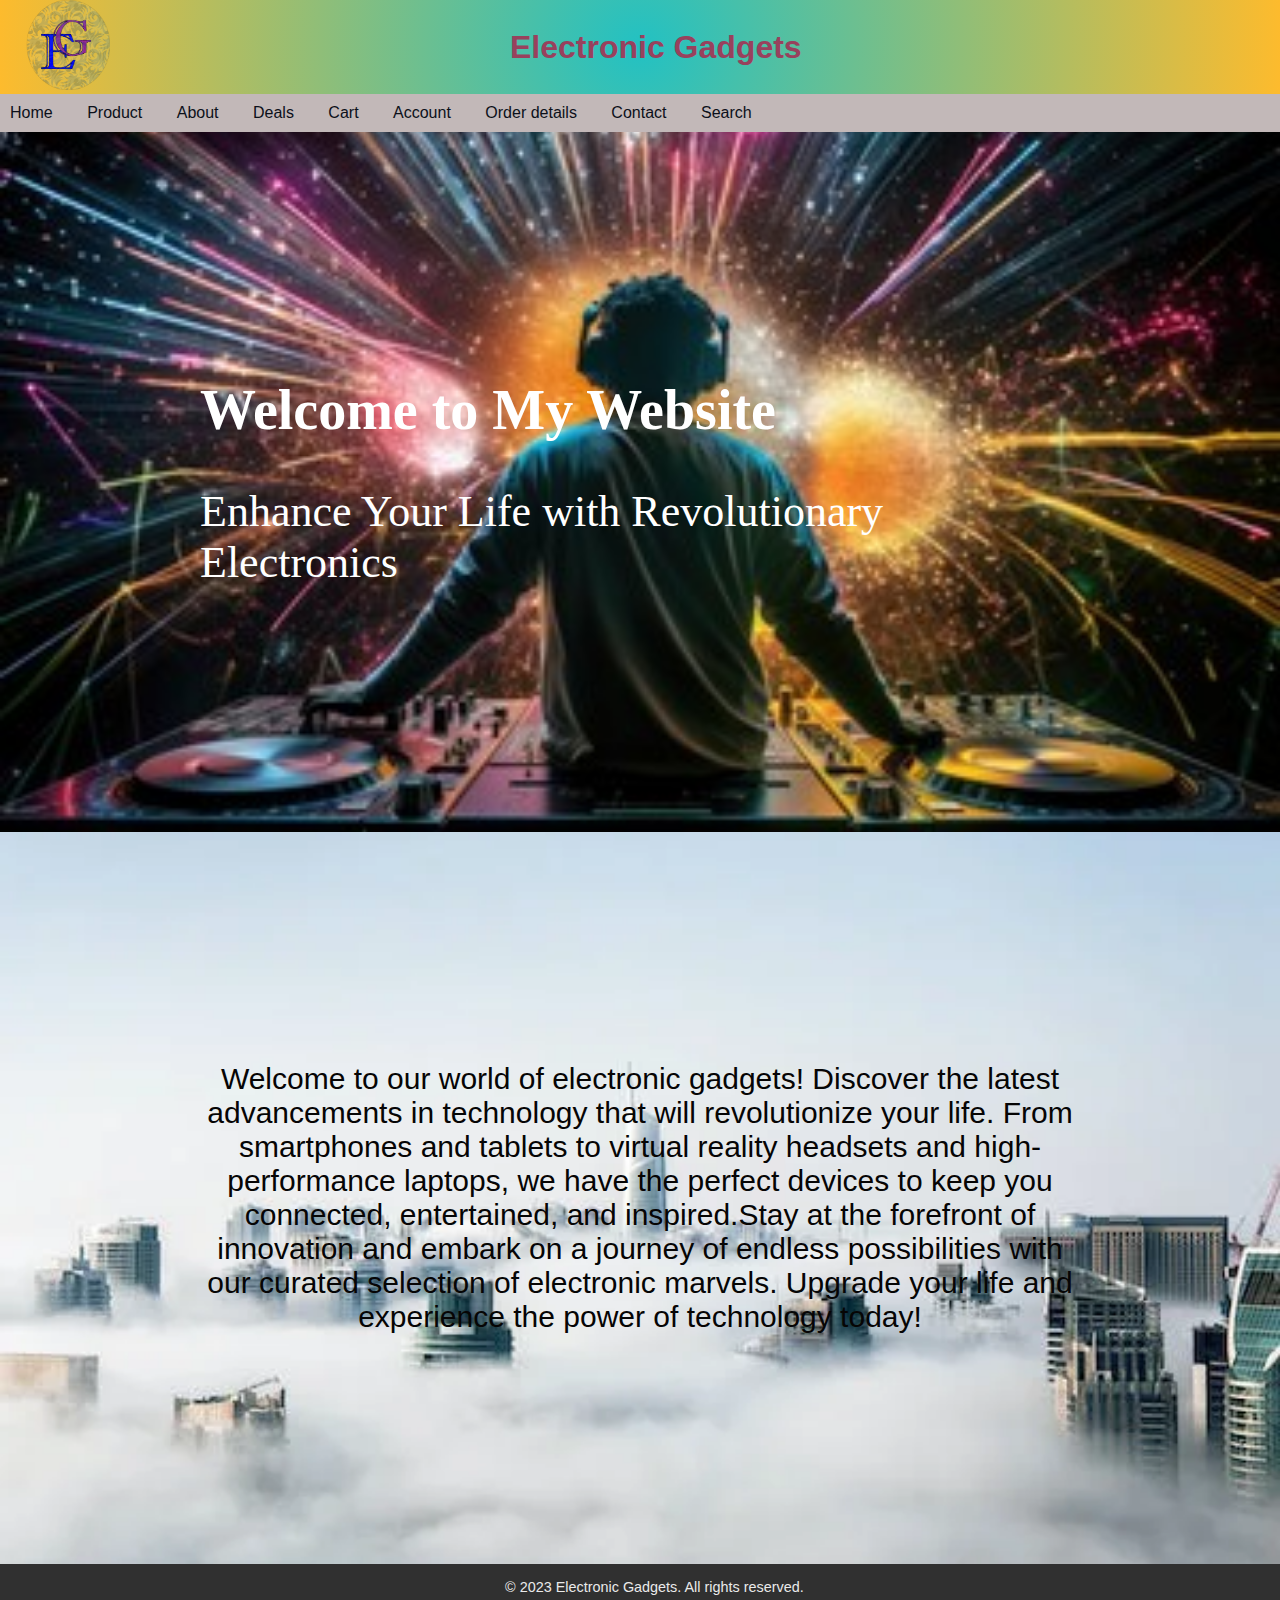
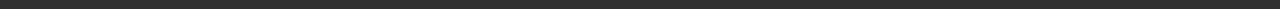
<file: index.html>
<!DOCTYPE html>
<html lang="en">

<head>
    <title>Electronic Gadgets</title>
    <meta charset="utf-8">
    <meta name="viewport" content="width=device-width, initial-scale=1.0">
    <link rel="stylesheet" type="text/css" href="stylesheet.css">
</head>

<body>
    <header>
        <div class="logo">
            <img src="logo.png">
        </div>
        <h1>Electronic Gadgets</h1>
    </header>
    <!-- Navigation -->
    <nav>
        <ul>
            <li> <a href="index.html">Home</a></li>
            <li><a href="product.html">Product</a></li>
            <li><a href="about.html">About</a></li>
            <li><a href="deals.html">Deals</a></li>
            <li><a href="cart.html">Cart</a></li>
            <li><a href="account.html">Account</a></li>
            <li><a href="orderdetails.html">Order details</a></li>
            <li><a href="contact.html">Contact</a></li>
            <li><a href="search.html">Search</a></li>

        </ul>
    </nav>

    <!------------ Home Page ------------>
    <section id="home">

        <h2>Welcome to My Website</h2>
        <p>Enhance Your Life with Revolutionary Electronics</p>

    </section>
    <section id="pics">
        <div class="container">
            <p>Welcome to our world of electronic gadgets! Discover the latest advancements in technology that will
                revolutionize your life. From smartphones and tablets to virtual reality headsets and high-performance
                laptops, we have the perfect devices to keep you connected, entertained, and inspired.Stay at the
                forefront of innovation and embark on a journey of endless possibilities with our curated selection of
                electronic marvels. Upgrade your life and experience the power of technology today!</p>
        </div>
    </section>
    <footer>
        <p>&copy; 2023 Electronic Gadgets. All rights reserved.</p>
    </footer>
</body>

</html>
</file>
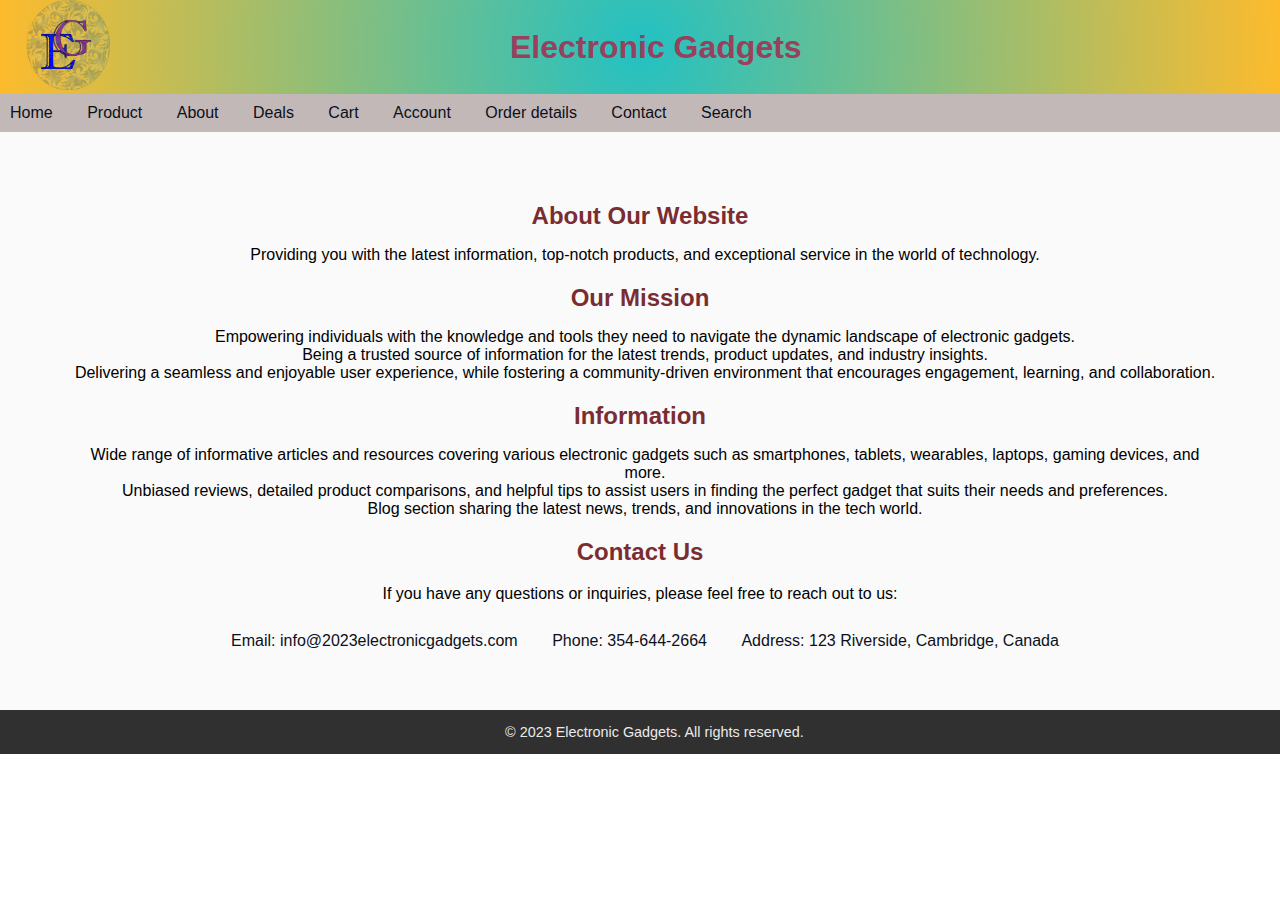
<file: about.html>
<!DOCTYPE html>
<html lang="en">

<head>
  <title>About Page</title>
  <meta charset="utf-8">
  <meta name="viewport" content="width=device-width, initial-scale=1.0">
  <link rel="stylesheet" type="text/css" href="stylesheet.css">
</head>

<body>
  <header>
    <div class="logo">
      <img src="logo.png">
    </div>
    <h1>Electronic Gadgets</h1>
  </header>
  <!-- Navigation -->
  <nav>
    <ul>
      <li> <a href="index.html">Home</a></li>
      <li><a href="product.html">Product</a></li>
      <li><a href="about.html">About</a></li>
      <li><a href="deals.html">Deals</a></li>
      <li><a href="cart.html">Cart</a></li>
      <li><a href="account.html">Account</a></li>
      <li><a href="orderdetails.html">Order details</a></li>
      <li><a href="contact.html">Contact</a></li>
      <li><a href="search.html">Search</a></li>

    </ul>
  </nav>

  <!------------ About Page ------------>

  <section id="about">
    <h2>About Our Website</h2>
    <ul>
      <li>Providing you with the latest information, top-notch products, and exceptional service in the world of
        technology.</li>
    </ul>

    <h2>Our Mission</h2>
    <ul>
      <li>Empowering individuals with the knowledge and tools they need to navigate the dynamic landscape of electronic
        gadgets.</li>
      <li>Being a trusted source of information for the latest trends, product updates, and industry insights.</li>
      <li>Delivering a seamless and enjoyable user experience, while fostering a community-driven environment that
        encourages engagement, learning, and collaboration.</li>
    </ul>

    <h2>Information</h2>
    <ul>
      <li>Wide range of informative articles and resources covering various electronic gadgets such as smartphones,
        tablets, wearables, laptops, gaming devices, and more.</li>
      <li>Unbiased reviews, detailed product comparisons, and helpful tips to assist users in finding the perfect gadget
        that suits their needs and preferences.</li>
      <li>Blog section sharing the latest news, trends, and innovations in the tech world.</li>
    </ul>

    <h2>Contact Us</h2>
    <p>If you have any questions or inquiries, please feel free to reach out to us:</p>
    <ul>
      <li><a href="#email">Email: info@2023electronicgadgets.com</a></li>
      <li><a href="#phone">Phone: 354-644-2664</a></li>
      <li><a href="#address">Address: 123 Riverside, Cambridge, Canada</a></li>
    </ul>
  </section>
  
  <footer>
    <p>&copy; 2023 Electronic Gadgets. All rights reserved.</p>
  </footer>
</body>

</html>
</file>
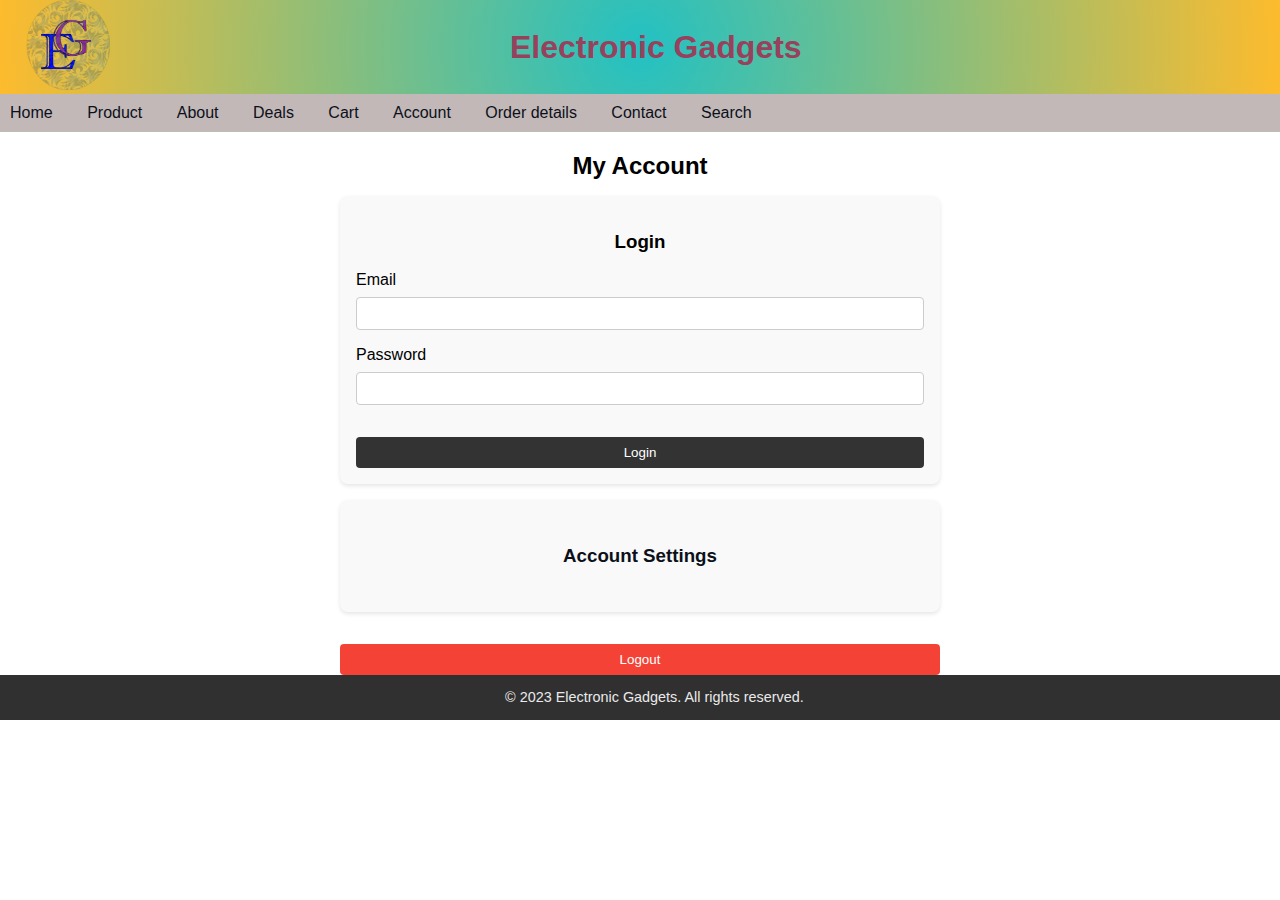
<file: account.html>
<!DOCTYPE html>
<html lang="en">

<head>
    <title>Account Page</title>
    <meta charset="utf-8">
    <meta name="viewport" content="width=device-width, initial-scale=1.0">
    <link rel="stylesheet" type="text/css" href="stylesheet.css">
</head>

<body>
    <header>
        <div class="logo">
            <img src="logo.png">
        </div>
        <h1>Electronic Gadgets</h1>
    </header>
    <!-- Navigation -->
    <nav>
        <ul>
            <li> <a href="index.html">Home</a></li>
            <li><a href="product.html">Product</a></li>
            <li><a href="about.html">About</a></li>
            <li><a href="deals.html">Deals</a></li>
            <li><a href="cart.html">Cart</a></li>
            <li><a href="account.html">Account</a></li>
            <li><a href="orderdetails.html">Order details</a></li>
            <li><a href="contact.html">Contact</a></li>
            <li><a href="search.html">Search</a></li>

        </ul>
    </nav>

    <!------------ Account Page ------------>
    <main>
        <section class="account">
            <h2>My Account</h2>
            <div class="login-section">
                <h3>Login</h3>
                <form>
                    <div class="form-group">
                        <label for="email">Email</label>
                        <input type="email" id="email" name="email" required>
                    </div>
                    <div class="form-group">
                        <label for="password">Password</label>
                        <input type="password" id="password" name="password" required>
                    </div>
                    <button type="submit">Login</button>
                </form>
            </div>

            <section class="account-settings-section">
                <a href="accsetting.html">
                    <h3>Account Settings</h3>
                </a>
            </section>
            <button class="logout-btn">Logout</button>
            </div>
        </section>
    </main>

    <footer>
        <p>&copy; 2023 Electronic Gadgets. All rights reserved.</p>
    </footer>
</body>

</html>
</file>
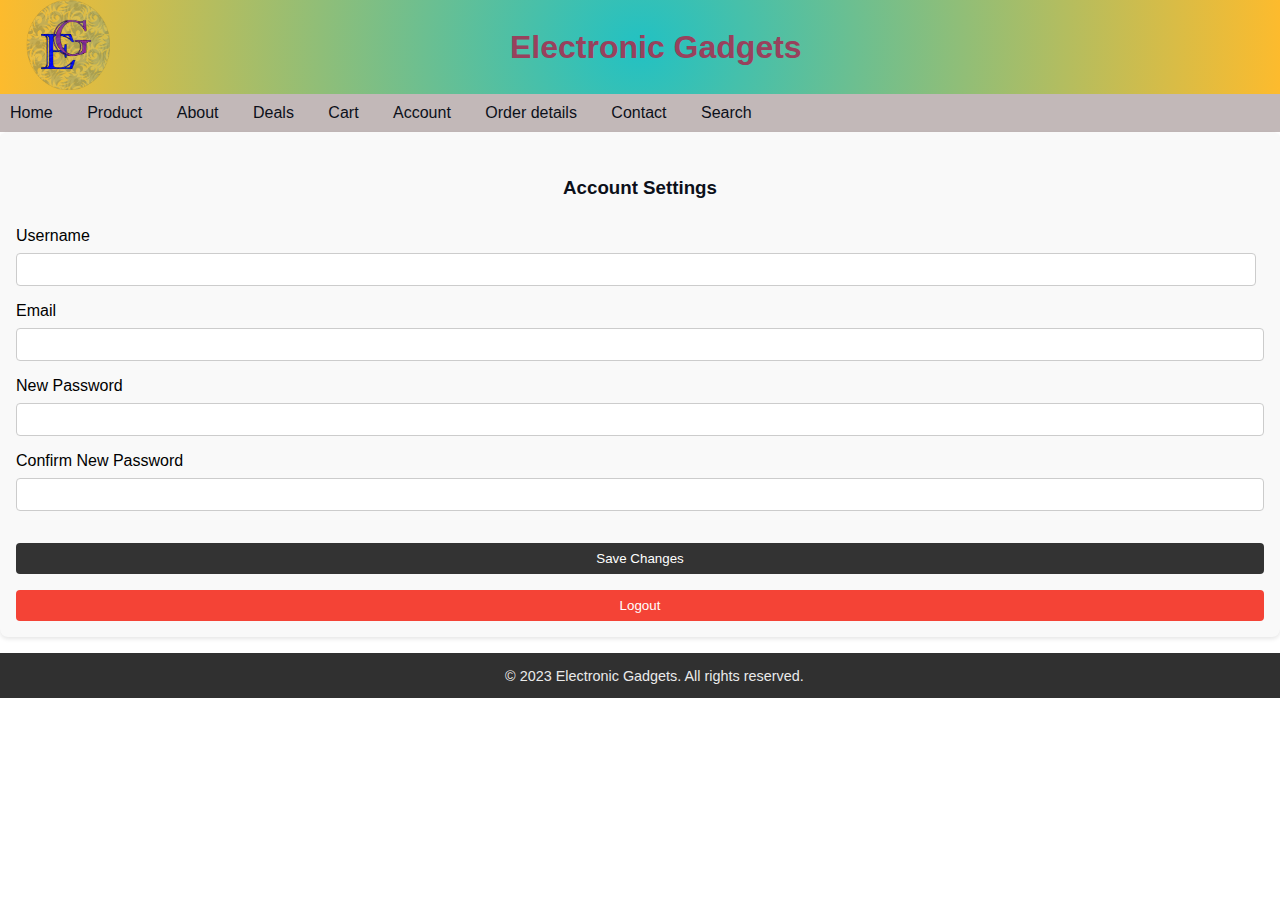
<file: accsetting.html>
<!DOCTYPE html>
<html lang="en">

<head>
    <title>Account Setting Page</title>
    <meta charset="utf-8">
    <meta name="viewport" content="width=device-width, initial-scale=1.0">
    <link rel="stylesheet" type="text/css" href="stylesheet.css">

</head>

<body>
    <header>
        <div class="logo">
            <img src="logo.png">
        </div>
        <h1>Electronic Gadgets</h1>
    </header>
    <!-- Navigation -->
    <nav>
        <ul>
            <li> <a href="index.html">Home</a></li>
            <li><a href="product.html">Product</a></li>
            <li><a href="about.html">About</a></li>
            <li><a href="deals.html">Deals</a></li>
            <li><a href="cart.html">Cart</a></li>
            <li><a href="account.html">Account</a></li>
            <li><a href="orderdetails.html">Order details</a></li>
            <li><a href="contact.html">Contact</a></li>
            <li><a href="search.html">Search</a></li>

        </ul>
    </nav>

    <!------------ Account Setting Page ------------>
    <main>
        <section class="account-settings-section">
            <a href="accsetting.html">
                <h3>Account Settings</h3>
            </a>
            <form>
                <div class="form-group">
                    <label for="username">Username</label>
                    <input type="text" id="username" name="username" required>
                </div>
                <div class="form-group">
                    <label for="email">Email</label>
                    <input type="email" id="email" name="email" required>
                </div>
                <div class="form-group">
                    <label for="password">New Password</label>
                    <input type="password" id="password" name="password">
                </div>
                <div class="form-group">
                    <label for="confirm-password">Confirm New Password</label>
                    <input type="password" id="confirm-password" name="confirm-password">
                </div>

                <button type="submit">Save Changes</button>

            </form>
            <button class="logout-btn">Logout</button>
        </section>
    </main>


    <footer>
        <p>&copy; 2023 Electronic Gadgets. All rights reserved.</p>
    </footer>
</body>

</html>
</file>
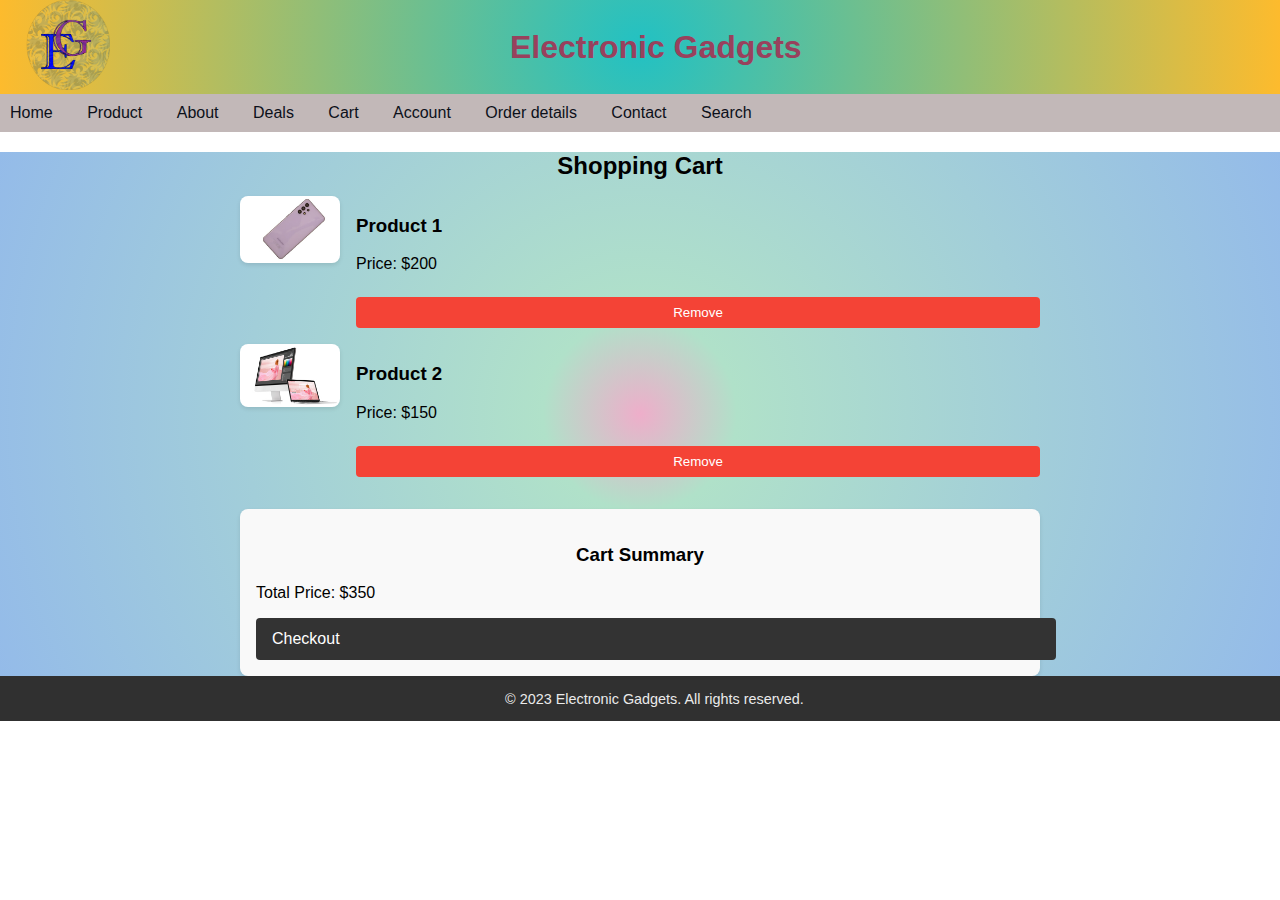
<file: cart.html>
<!DOCTYPE html>
<html lang="en">

<head>
  <title>Cart Page</title>
  <meta charset="utf-8">
  <meta name="viewport" content="width=device-width, initial-scale=1.0">
  <link rel="stylesheet" type="text/css" href="stylesheet.css">
</head>

<body>
  <header>
    <div class="logo">
      <img src="logo.png">
    </div>
    <h1>Electronic Gadgets</h1>
  </header>
  <!-- Navigation -->
  <nav>
    <ul>
      <li> <a href="index.html">Home</a></li>
      <li><a href="product.html">Product</a></li>
      <li><a href="about.html">About</a></li>
      <li><a href="deals.html">Deals</a></li>
      <li><a href="cart.html">Cart</a></li>
      <li><a href="account.html">Account</a></li>
      <li><a href="orderdetails.html">Order details</a></li>
      <li><a href="contact.html">Contact</a></li>
      <li><a href="search.html">Search</a></li>

    </ul>
  </nav>

  <!------------ Cart Page ----------->
  <main
    style="background: radial-gradient(circle, rgba(238,174,202,1) 0%, rgba(176,225,201,1) 14%, rgba(148,187,233,1) 100%);">
    <section class="cart">
      <h2>Shopping Cart</h2>
      <div class="cart-items">
        <div class="cart-item">
          <img src="phone1.jpg" alt="Phone">
          <div class="item-details">
            <h3>Product 1</h3>
            <p>Price: $200</p>
            <button class="remove-btn">Remove</button>
          </div>
        </div>
        <div class="cart-item">
          <img src="laptop1.jpg" alt="laptop">
          <div class="item-details">
            <h3>Product 2</h3>
            <p>Price: $150</p>
            <button class="remove-btn">Remove</button>
          </div>
        </div>

      </div>
      <div class="cart-summary">
        <h3>Cart Summary</h3>
        <p>Total Price: $350</p>
        <a href="checkout.html" class="checkout-btn">Checkout</a>

      </div>
    </section>
  </main>

  <footer>
    <p>&copy; 2023 Electronic Gadgets. All rights reserved.</p>
  </footer>
</body>

</html>
</file>
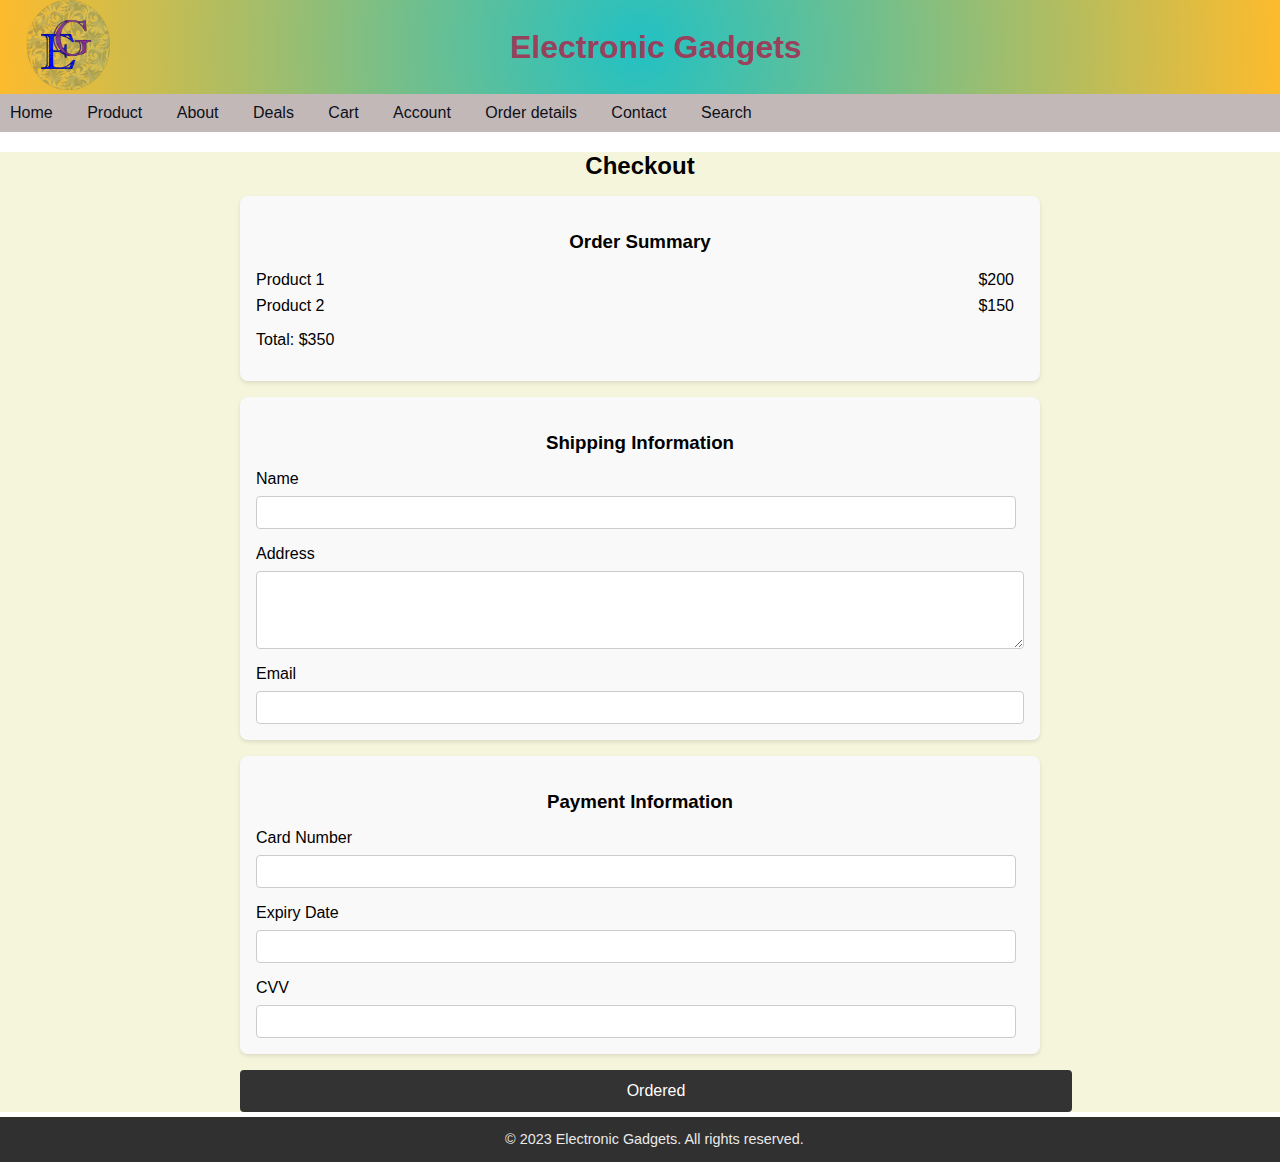
<file: checkout.html>
<!DOCTYPE html>
<html lang="en">

<head>
    <title>Checkout Page</title>
    <meta charset="utf-8">
    <meta name="viewport" content="width=device-width, initial-scale=1.0">
    <link rel="stylesheet" type="text/css" href="stylesheet.css">

</head>

<body>
    <header>
        <div class="logo">
            <img src="logo.png">
        </div>
        <h1>Electronic Gadgets</h1>
    </header>
    <!-- Navigation -->
    <nav>
        <ul>
            <li> <a href="index.html">Home</a></li>
            <li><a href="product.html">Product</a></li>
            <li><a href="about.html">About</a></li>
            <li><a href="deals.html">Deals</a></li>
            <li><a href="cart.html">Cart</a></li>
            <li><a href="account.html">Account</a></li>
            <li><a href="orderdetails.html">Order details</a></li>
            <li><a href="contact.html">Contact</a></li>
            <li><a href="search.html">Search</a></li>

        </ul>
    </nav>

    <!------------ Checkout Page ----------->

    <main style="background-color: beige;">
        <section class="checkout">
            <h2>Checkout</h2>
            <div class="order-summary">
                <h3>Order Summary</h3>
                <ul>
                    <li>
                        <span>Product 1</span>
                        <span>$200</span>
                    </li>
                    <li>
                        <span>Product 2</span>
                        <span>$150</span>
                    </li>
                    <!-- Add more ordered products as needed -->
                </ul>
                <p>Total: $350</p>
            </div>
            <div class="shipping-info">
                <h3>Shipping Information</h3>
                <form>
                    <div class="form-group">
                        <label for="name">Name</label>
                        <input type="text" id="name" name="name" required>
                    </div>
                    <div class="form-group">
                        <label for="address">Address</label>
                        <textarea id="address" name="address" rows="4" required></textarea>
                    </div>
                    <div class="form-group">
                        <label for="email">Email</label>
                        <input type="email" id="email" name="email" required>
                    </div>
                    <!-- Add more shipping fields as needed -->
                </form>
            </div>
            <div class="payment-info">
                <h3>Payment Information</h3>
                <form>
                    <div class="form-group">
                        <label for="card">Card Number</label>
                        <input type="text" id="card" name="card" required>
                    </div>
                    <div class="form-group">
                        <label for="expiry">Expiry Date</label>
                        <input type="text" id="expiry" name="expiry" required>
                    </div>
                    <div class="form-group">
                        <label for="cvv">CVV</label>
                        <input type="text" id="cvv" name="cvv" required>
                    </div>
                    <!-- Add more payment fields as needed -->
                </form>
            </div>
            <a href="index.html" class="checkout-btn" style="text-align: center; margin-bottom: 5px;">Ordered</a>

        </section>
    </main>


    <footer>
        <p>&copy; 2023 Electronic Gadgets. All rights reserved.</p>
    </footer>
</body>

</html>
</file>
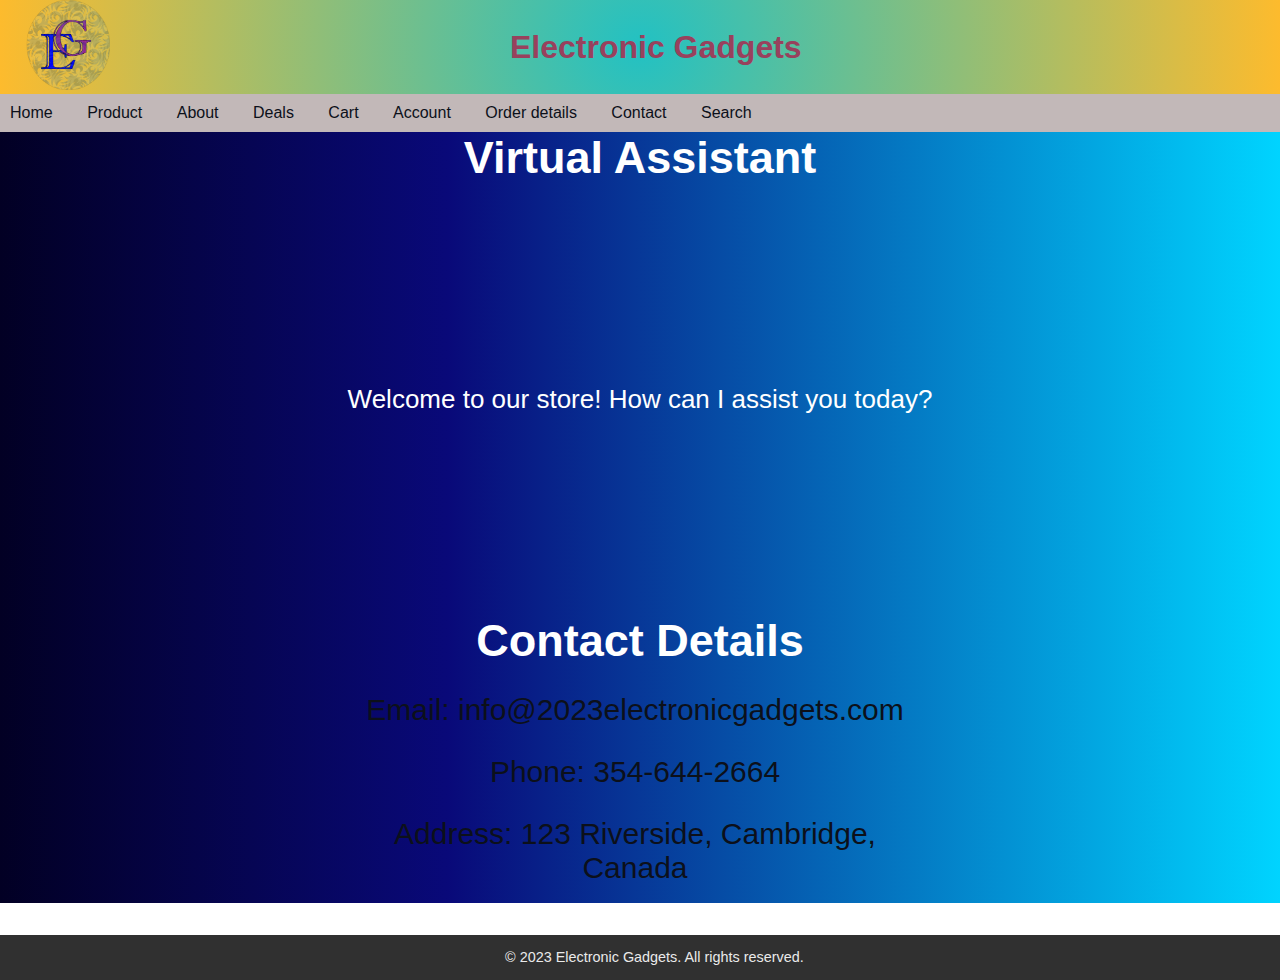
<file: contact.html>
<!DOCTYPE html>
<html lang="en">

<head>
    <title>Contact Page</title>
    <meta charset="utf-8">
    <meta name="viewport" content="width=device-width, initial-scale=1.0">
    <link rel="stylesheet" type="text/css" href="stylesheet.css">
</head>

<body>
    <header>
        <div class="logo">
            <img src="logo.png">
        </div>
        <h1>Electronic Gadgets</h1>
    </header>
    <!-- Navigation -->
    <nav>
        <ul>
            <li> <a href="index.html">Home</a></li>
            <li><a href="product.html">Product</a></li>
            <li><a href="about.html">About</a></li>
            <li><a href="deals.html">Deals</a></li>
            <li><a href="cart.html">Cart</a></li>
            <li><a href="account.html">Account</a></li>
            <li><a href="orderdetails.html">Order details</a></li>
            <li><a href="contact.html">Contact</a></li>
            <li><a href="search.html">Search</a></li>

        </ul>
    </nav>

    <!------------ Contact Page ------------>

    <main style="background: linear-gradient(90deg, rgba(2,0,36,1) 0%, rgba(9,9,121,1) 35%, rgba(0,212,255,1) 100%);">
        <section class="virtual-assistant" style="text-align: center;margin-top: 0px; color: white;font-size: 30px;">
            <h2 style="margin-top: 0px;">Virtual Assistant</h2>

            <p style="margin: 200px 0px 200px 0px;font-size: 26px;" ;>Welcome to our store! How can I assist you today?
            </p>

        </section>

        </form>
        </section>


        <section class="contact-info" style="text-align: center;margin-top: 0px; color: white;font-size: 30px;">
            <h2>Contact Details</h2>
            <ul>
                <li><a href="#email">Email: info@2023electronicgadgets.com</a></li>
                <li><a href="#phone">Phone: 354-644-2664</a></li>
                <li><a href="#address">Address: 123 Riverside, Cambridge, Canada</a></li>
            </ul>
        </section>

    </main>


    <footer>
        <p>&copy; 2023 Electronic Gadgets. All rights reserved.</p>
    </footer>
</body>

</html>
</file>
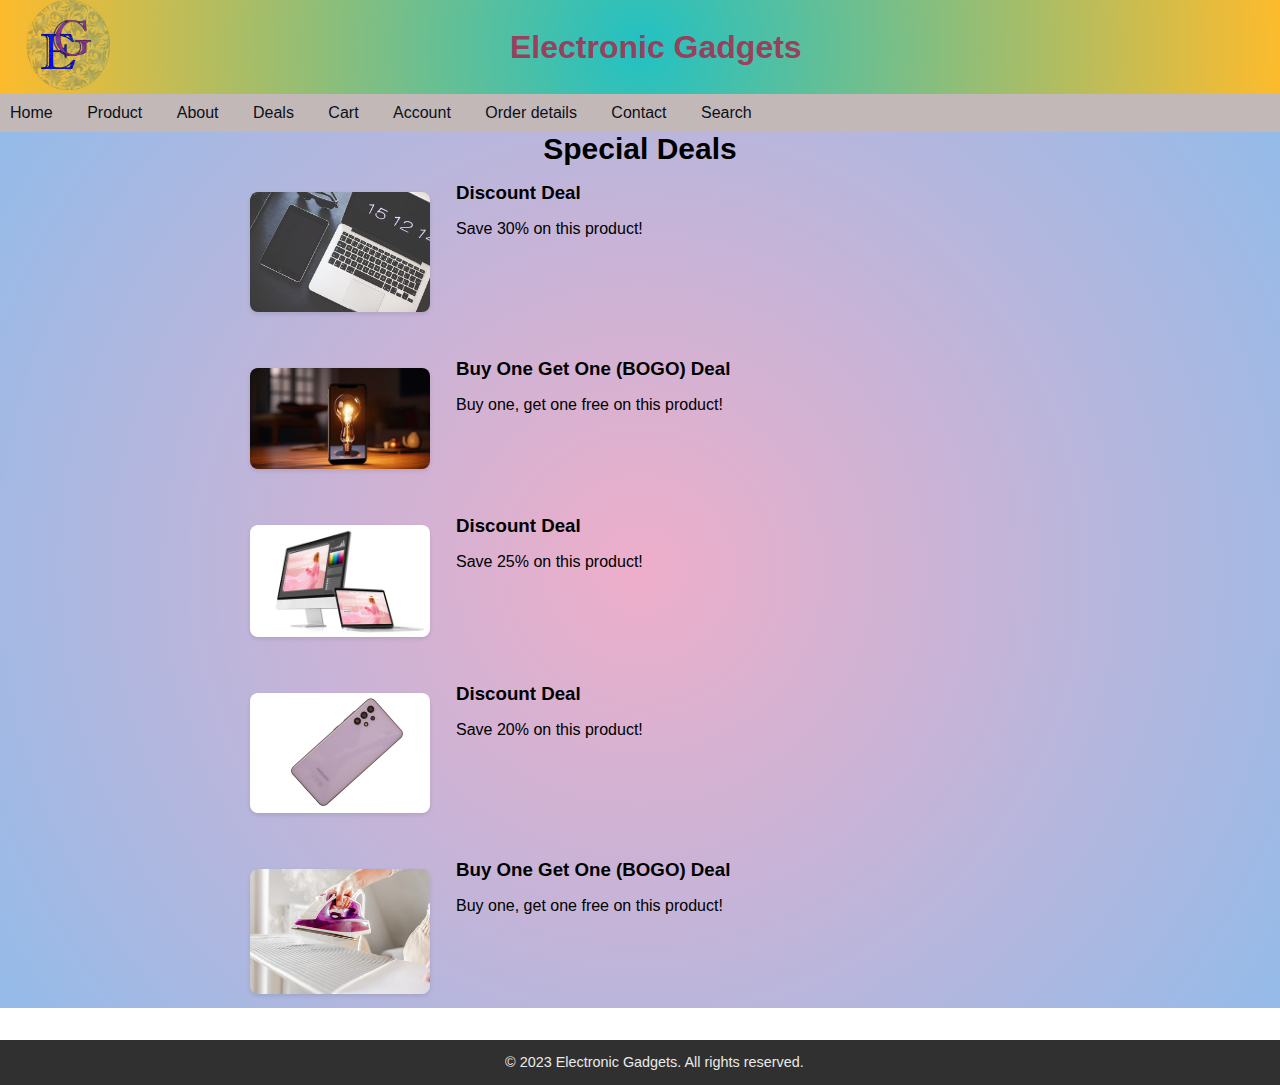
<file: deals.html>
<!DOCTYPE html>
<html lang="en">

<head>
  <title>Deals Page</title>
  <meta charset="utf-8">
  <meta name="viewport" content="width=device-width, initial-scale=1.0">
  <link rel="stylesheet" type="text/css" href="stylesheet.css">

</head>

<body>
  <header>
    <div class="logo">
      <img src="logo.png">
    </div>
    <h1>Electronic Gadgets</h1>
  </header>
  <!-- Navigation -->
  <nav>
    <ul>
      <li> <a href="index.html">Home</a></li>
      <li><a href="product.html">Product</a></li>
      <li><a href="about.html">About</a></li>
      <li><a href="deals.html">Deals</a></li>
      <li><a href="cart.html">Cart</a></li>
      <li><a href="account.html">Account</a></li>
      <li><a href="orderdetails.html">Order details</a></li>
      <li><a href="contact.html">Contact</a></li>
      <li><a href="search.html">Search</a></li>

    </ul>
  </nav>

  <!------------ Deals Page ------------>
  <main
    style="background: radial-gradient(circle, rgba(238,174,202,1) 0%, rgba(225,176,206,1) 14%, rgba(148,187,233,1) 100%);">
    <section class="deals">
      <h2 style="margin-top: 0px; font-size: 30px;">Special Deals</h2>
      <div class="deal-item">
        <a href="cart.html"><img src="tablet.jpeg" alt="Tablets"></a>

        <div class="deal-details">
          <h3>Discount Deal</h3>
          <p>Save 30% on this product!</p>
        </div>
      </div>

      <div class="deal-item">
        <a href="cart.html"><img src="pic1.jpg" alt="phone"></a>

        <div class="deal-details">
          <h3>Buy One Get One (BOGO) Deal</h3>
          <p>Buy one, get one free on this product!</p>
        </div>
      </div>
      <div class="deal-item">
        <a href="cart.html"><img src="laptop1.jpg" alt="laptop"></a>

        <div class="deal-details">
          <h3>Discount Deal</h3>
          <p>Save 25% on this product!</p>
        </div>
      </div>
      <div class="deal-item">
        <a href="cart.html"><img src="phone1.jpg" alt="phone"></a>

        <div class="deal-details">
          <h3>Discount Deal</h3>
          <p>Save 20% on this product!</p>
        </div>
      </div>
      <div class="deal-item">
        <a href="cart.html"><img src="pic2.jpg" alt="iron"></a>

        <div class="deal-details">
          <h3>Buy One Get One (BOGO) Deal</h3>
          <p>Buy one, get one free on this product!</p>
        </div>
      </div>

    </section>
  </main>

  <footer>
    <p>&copy; 2023 Electronic Gadgets. All rights reserved.</p>
  </footer>
</body>

</html>
</file>
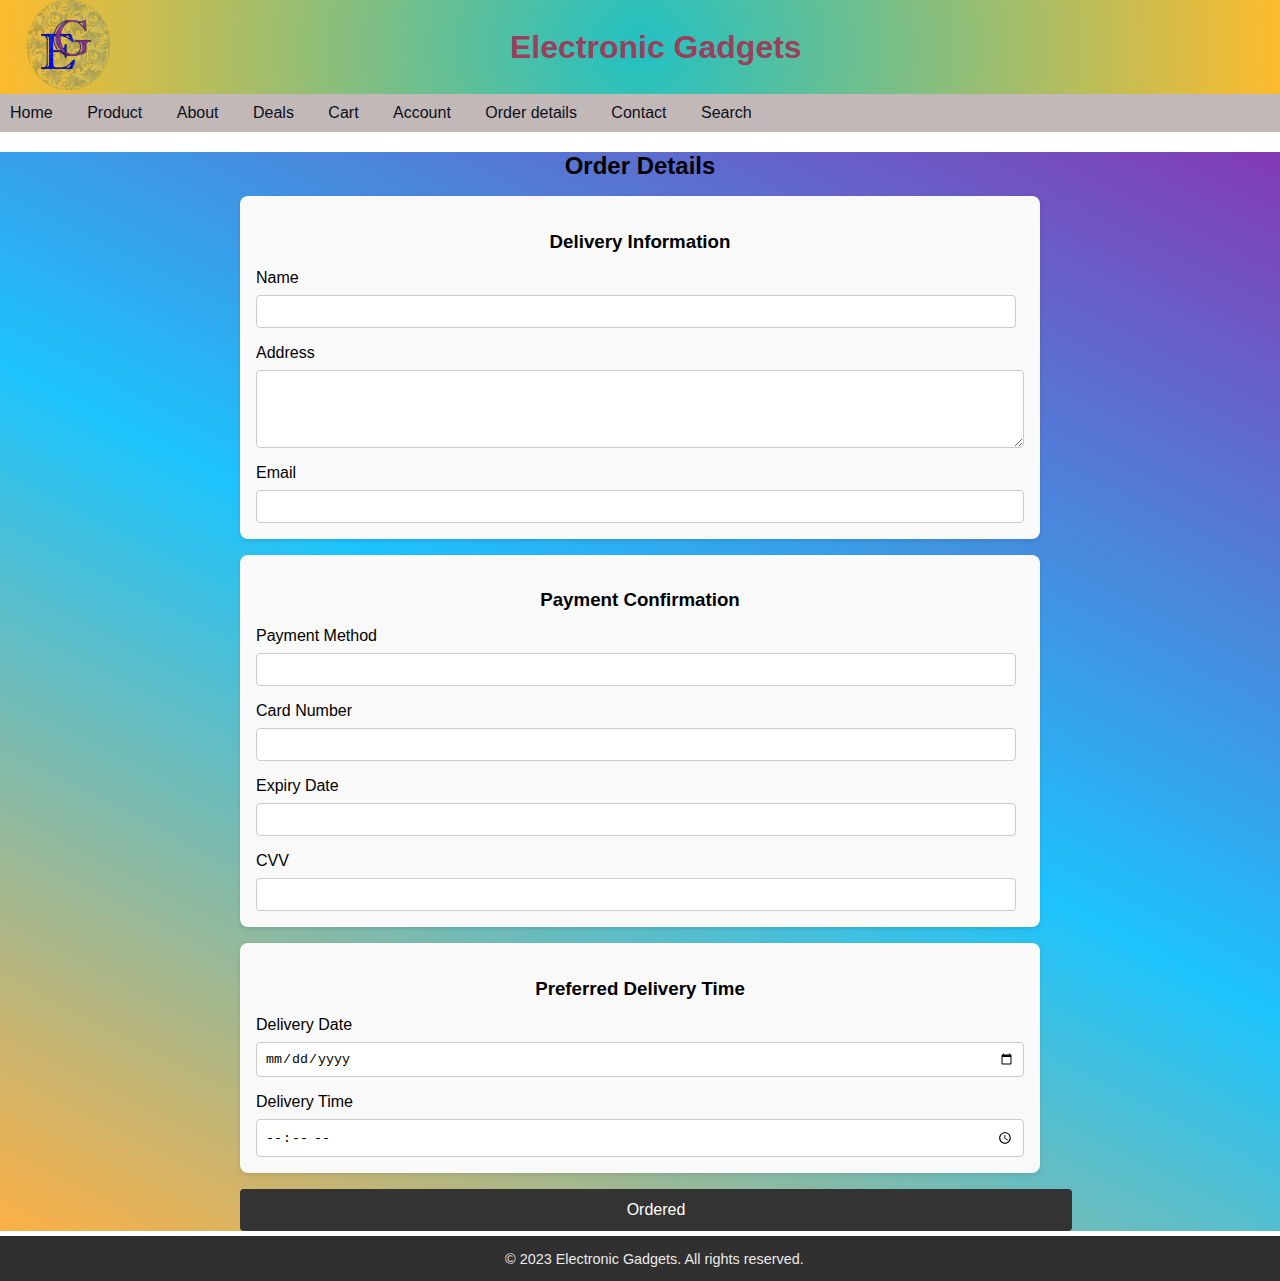
<file: orderdetails.html>
<!DOCTYPE html>
<html lang="en">

<head>
    <title>Order Details Page</title>
    <meta charset="utf-8">
    <meta name="viewport" content="width=device-width, initial-scale=1.0">
    <link rel="stylesheet" type="text/css" href="stylesheet.css">

</head>

<body>
    <header>
        <div class="logo">
            <img src="logo.png">
        </div>
        <h1>Electronic Gadgets</h1>
    </header>
    <!-- Navigation -->
    <nav>
        <ul>
            <li> <a href="index.html">Home</a></li>
            <li><a href="product.html">Product</a></li>
            <li><a href="about.html">About</a></li>
            <li><a href="deals.html">Deals</a></li>
            <li><a href="cart.html">Cart</a></li>
            <li><a href="account.html">Account</a></li>
            <li><a href="orderdetails.html">Order details</a></li>
            <li><a href="contact.html">Contact</a></li>
            <li><a href="search.html">Search</a></li>

        </ul>
    </nav>

    <!------------ Order Details Page ----------->

    <main
        style="background: linear-gradient(207deg, rgba(131,58,180,1) 0%, rgba(29,195,253,1) 50%, rgba(252,176,69,1) 100%);;">
        <section class="order-details">
            <h2>Order Details</h2>
            <div class="delivery-info">
                <h3>Delivery Information</h3>
                <form>
                    <div class="form-group">
                        <label for="name">Name</label>
                        <input type="text" id="name" name="name" required>
                    </div>
                    <div class="form-group">
                        <label for="address">Address</label>
                        <textarea id="address" name="address" rows="4" required></textarea>
                    </div>
                    <div class="form-group">
                        <label for="email">Email</label>
                        <input type="email" id="email" name="email" required>
                    </div>
                </form>
            </div>
            <div class="payment-confirmation">
                <h3>Payment Confirmation</h3>
                <form>
                    <div class="form-group">
                        <label for="payment-method">Payment Method</label>
                        <input type="text" id="payment-method" name="payment-method" required>
                    </div>
                    <div class="form-group">
                        <label for="card-number">Card Number</label>
                        <input type="text" id="card-number" name="card-number" required>
                    </div>
                    <div class="form-group">
                        <label for="expiry-date">Expiry Date</label>
                        <input type="text" id="expiry-date" name="expiry-date" required>
                    </div>
                    <div class="form-group">
                        <label for="cvv">CVV</label>
                        <input type="text" id="cvv" name="cvv" required>
                    </div>
                </form>
            </div>
            <div class="delivery-time">
                <h3>Preferred Delivery Time</h3>
                <form>
                    <div class="form-group">
                        <label for="delivery-date">Delivery Date</label>
                        <input type="date" id="delivery-date" name="delivery-date" required>
                    </div>
                    <div class="form-group">
                        <label for="delivery-time">Delivery Time</label>
                        <input type="time" id="delivery-time" name="delivery-time" required>
                    </div>
                </form>
            </div>
            <a href="cart.html" class="checkout-btn" style="text-align: center; margin-bottom: 5px;">Ordered</a>
        </section>
    </main>

    <footer>
        <p>&copy; 2023 Electronic Gadgets. All rights reserved.</p>
    </footer>
</body>

</html>
</file>
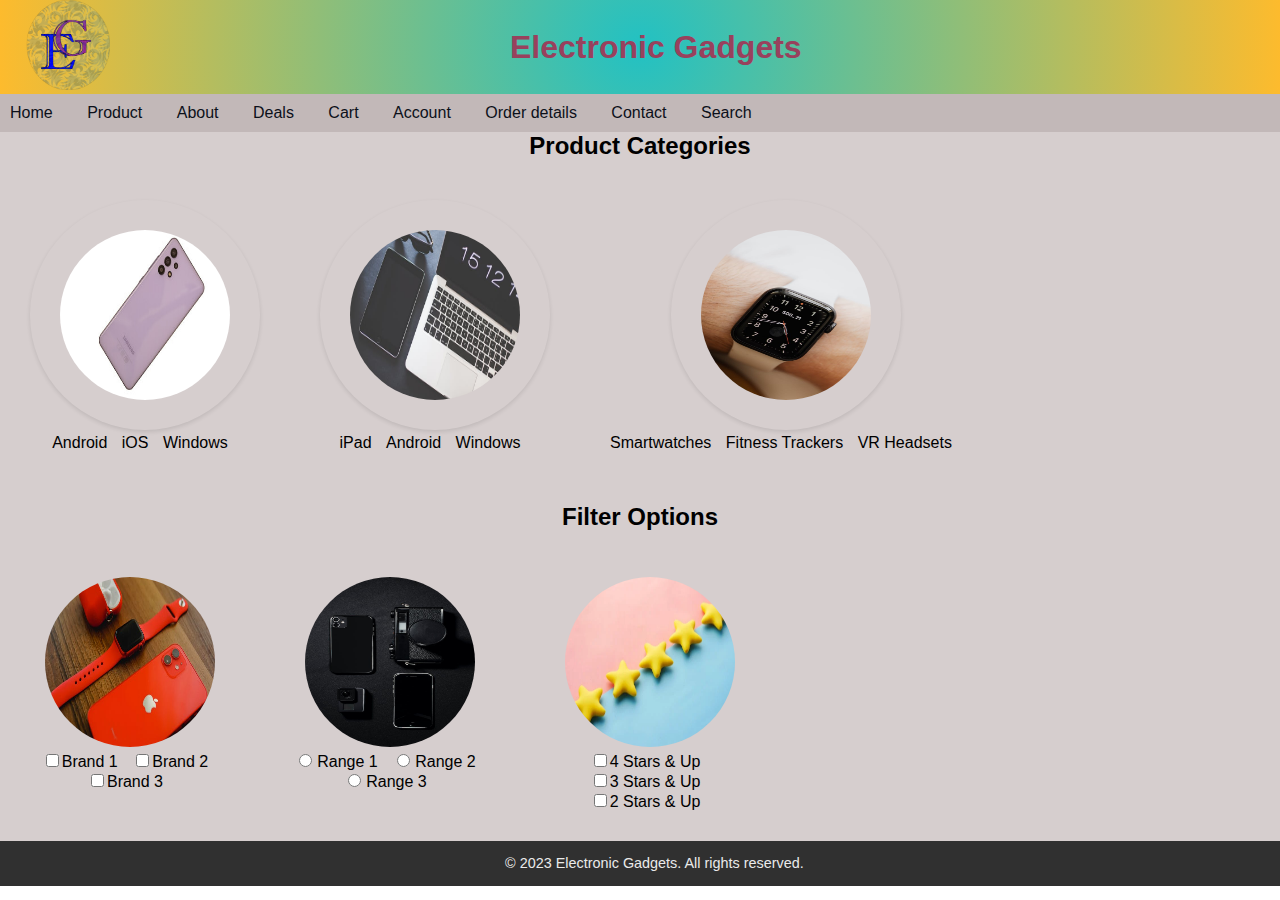
<file: product.html>
<!DOCTYPE html>
<html lang="en">

<head>
  <title>Product Page</title>
  <meta charset="utf-8">
  <meta name="viewport" content="width=device-width, initial-scale=1.0">
  <link rel="stylesheet" type="text/css" href="stylesheet.css">
</head>

<body>
  <header>
    <div class="logo">
      <img src="logo.png">
    </div>
    <h1>Electronic Gadgets</h1>
  </header>
  <!-- Navigation -->
  <nav>
    <ul>
      <li> <a href="index.html">Home</a></li>
      <li><a href="product.html">Product</a></li>
      <li><a href="about.html">About</a></li>
      <li><a href="deals.html">Deals</a></li>
      <li><a href="cart.html">Cart</a></li>
      <li><a href="account.html">Account</a></li>
      <li><a href="orderdetails.html">Order details</a></li>
      <li><a href="contact.html">Contact</a></li>
      <li><a href="search.html">Search</a></li>

    </ul>
  </nav>

  <!------------ Product Page ------------>
  <section id="product">  
      <h2>Product Categories</h2>
      <div class="product-row">
        <div class="product">
        
              <img src="phone1.jpg" alt="Smartphones">
              <ul>
                <li>Android</li>
                <li>iOS</li>
                <li>Windows</li>
              </ul>
        </div>
        <div class="product">
          <img src="tablet.jpeg" alt="Tablets">
          <ul>
            <li>iPad</li>
            <li>Android</li>
            <li>Windows</li>
          </ul>
        </div>
        <div class="product">
          <img src="wearables.jpeg" alt="Wearables">
          <ul>
            <li>Smartwatches</li>
            <li>Fitness Trackers</li>
            <li>VR Headsets</li>
          </ul>
        </div>
      </div>
  </section>
  </section>

  <section id="filters">

      <h2>Filter Options</h2>
      <div class="filters-row">
        <div class="filters">
          <ul>

            <img src="brand.jpeg" alt="Brand">
            <ul>
              <li><input type="checkbox" name="brand" value="brand1">Brand 1</li>
              <li><input type="checkbox" name="brand" value="brand2">Brand 2</li>
              <li><input type="checkbox" name="brand" value="brand3">Brand 3</li>
            </ul>
            </li>
        </div>
        <div class="filters">
          <img src="price.jpeg" alt="Price Range">
          <ul>
            <li><input type="radio" name="price" value="range1">Range 1</li>
            <li><input type="radio" name="price" value="range2">Range 2</li>
            <li><input type="radio" name="price" value="range3">Range 3</li>
          </ul>
          </li>
        </div>
        <div class="filters">
          <img src="rating.webp" alt="Rating">
          <ul>
            <li><input type="checkbox" name="rating" value="4star">4 Stars &amp; Up</li>
            <li><input type="checkbox" name="rating" value="3star">3 Stars &amp; Up</li>
            <li><input type="checkbox" name="rating" value="2star">2 Stars &amp; Up</li>
          </ul>
          </li>
        </div>
        </ul>
      </div>
    </div>
  </section>
  </section>

  <footer>
    <p>&copy; 2023 Electronic Gadgets. All rights reserved.</p>
  </footer>
</body>

</html>
</file>
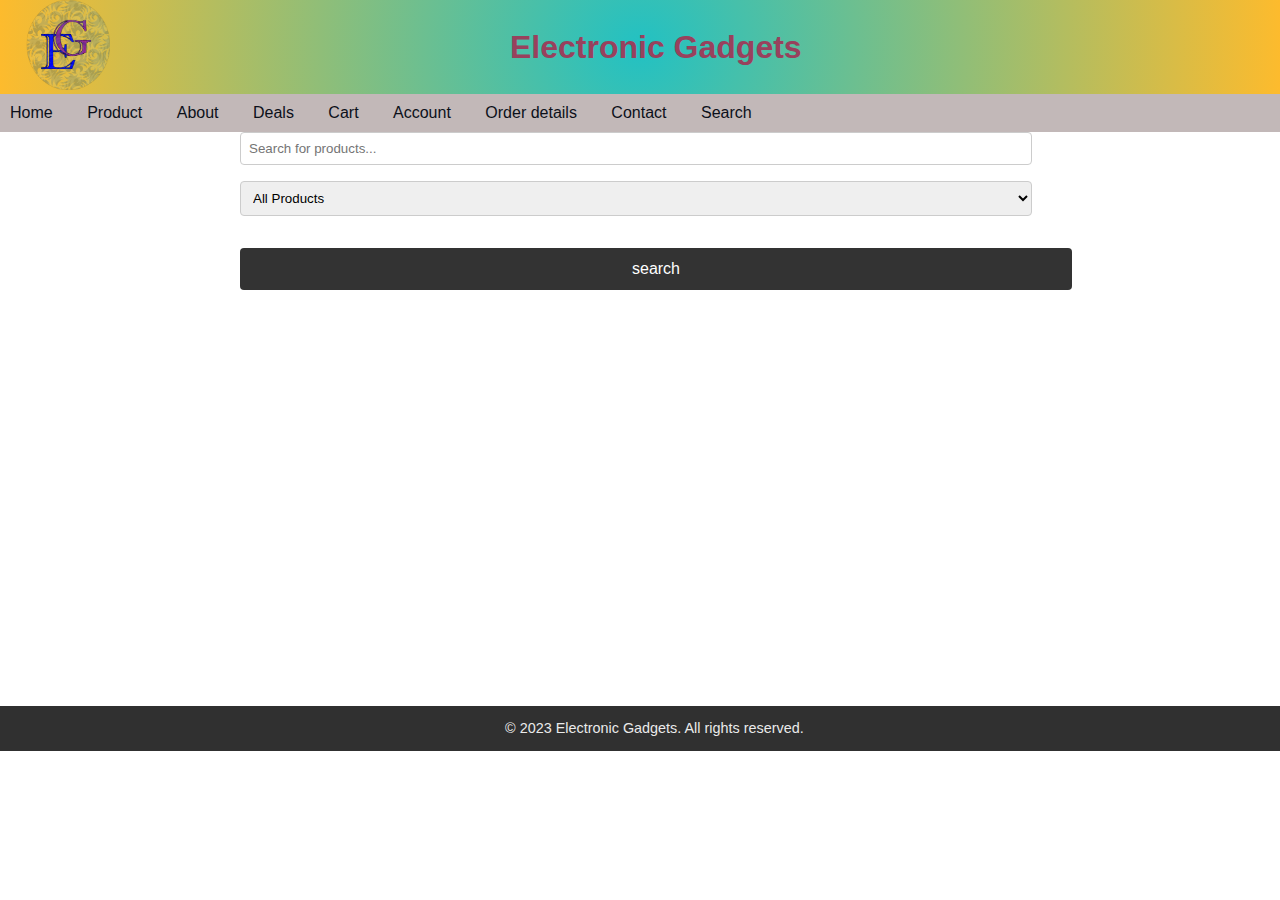
<file: search.html>
<!DOCTYPE html>
<html lang="en">

<head>
    <title>Search Page</title>
    <meta charset="utf-8">
    <meta name="viewport" content="width=device-width, initial-scale=1.0">
    <link rel="stylesheet" type="text/css" href="stylesheet.css">
</head>

<body>
    <header>
        <div class="logo">
            <img src="logo.png">
        </div>
        <h1>Electronic Gadgets</h1>
    </header>
    <!-- Navigation -->
    <nav>
        <ul>
            <li> <a href="index.html">Home</a></li>
            <li><a href="product.html">Product</a></li>
            <li><a href="about.html">About</a></li>
            <li><a href="deals.html">Deals</a></li>
            <li><a href="cart.html">Cart</a></li>
            <li><a href="account.html">Account</a></li>
            <li><a href="orderdetails.html">Order details</a></li>
            <li><a href="contact.html">Contact</a></li>
            <li><a href="search.html">Search</a></li>

        </ul>
    </nav>
    <!------------ Search Page ------------>
    <main>
        <section class="search-bar">
            <form>
                <input type="text" id="search" name="search" placeholder="Search for products...">
                <select id="product-type" name="product-type">
                    <option value="all">All Products</option>
                    <option value="laptops">Laptops</option>
                    <option value="smartphones">Smartphones</option>
                    <option value="tablets">Tablets</option>

                </select>
                <a href="product.html" class="checkout-btn" style="text-align: center; margin-bottom: 400px;">search</a>
            </form>
        </section>
    </main>
    
    <footer>
        <p>&copy; 2023 Electronic Gadgets. All rights reserved.</p>
    </footer>
</body>

</html>
</file>
<file: stylesheet.css>
/* General Styles */

body {
  font-family: 'Trebuchet MS', 'Lucida Sans Unicode', 'Lucida Grande', 'Lucida Sans', Arial, sans-serif;
  margin: 0px;
  padding: 0px;
  overflow-x: hidden;
}


/* Header Styles */
header {

  display: flex;
  align-items: center;
  background: radial-gradient(circle, rgba(34, 193, 195, 1) 0%, rgba(253, 187, 45, 1) 100%);
  box-shadow: 0 2px 5px rgba(0, 0, 0, 0.1);


}

.logo img {
  padding-left: 20px;
  width: 90px;
  height: 90px;
  margin-right: 400px;
}



h1 {

  text-align: center;
  text-decoration: none;
  color: rgb(152, 65, 93);
  font-family: Arial, Helvetica, sans-serif;
}

/*  Navigation Style */
nav {
  background-color: #c2b8b8;
}

ul {
  list-style-type: none;
  margin: 0;
  padding: 0;
}

ul li {
  display: inline-block;
  margin-right: 10px;
}

a {
  display: block;
  padding: 10px;
  text-decoration: none;
  color: #0c101a;
}

a:hover {
  background-color: #626a7e;
}


/* Home Styles  */
#home {

  padding: 200px;
  background-image: url(pic.jpg);
  background-position: center;
  background-repeat: no-repeat;
  background-size: cover;

}


#home h2 {
  font-family: Cambria, Cochin, Georgia, Times, 'Times New Roman', serif;
  text-align: left;
  font-size: 56px;
  color: #fff;
}

#home p {
  font-family: Cambria, Cochin, Georgia, Times, 'Times New Roman', serif;
  text-align: left;
  font-size: 44px;
  color: #fff;

}

#pics {
  margin: 0px;
  padding: 200px;
  background-image: url(img2.webp);
  background-repeat: no-repeat;
  background-size: cover;
  background-position: center;
}




#pics p {
  font-size: 30px;
  color: #060505;
  text-align: center;
}


/* Product Page Styles */
#product {
  background-color: #d6cece;
  text-align: center;
}

.product-row {
  display: flex;

}

#product h2 {
  margin-top: 0px;
  font-size: 24px;
  margin-bottom: 10px;
  text-align: center;
}

#product ul {
  list-style-type: none;
  
}

#product ul li {
  margin-bottom: 5px;
}

#product input[type="checkbox"],
input[type="radio"] {
  margin-right: 5px;
}




#product img {
padding: 30px;
  width: 170px;
  height: 170px;
  border-radius: 60%;
  margin-bottom: 0px;
}



.product {
  padding: 30px;
  text-align: center;
  background-color: #d6cece;
}

#filters {
  margin: 0px;
  background-color: #d6cece;
  text-align: center;
}

#filters h2 {
  margin-top: 0px;
  text-align: center;
}

#filters img {

  width: 170px;
  height: 170px;
  border-radius: 60%;
  margin-bottom: 0px;
}

.filters-row {
  display: flex;

}

.filters {
  padding: 30px;
  width: 200px;
  text-align: center;
  background-color: #d6cece;
}


/* About Styles */

#about {
  background-color: rgb(250, 250, 250);
  padding: 50px;
  text-align: center;

}

#about h2 {
  color: rgb(122, 45, 49);
}

#about p {
  color: black;

  font-size: 16px;
  line-height: 1.5;

}

#about ul {
  list-style-type: disc;
  margin-left: 20px;
}

#about h2:hover {
  background-color: #d7dbdc;
}

/* Contact Info Styles */
.contact-info {
  max-width: 600px;
  margin: 0 auto;
  margin-bottom: 2rem;
}

.contact-info ul {
  list-style: none;
  padding: 0;
}

.contact-info li {
  margin-bottom: 0.5rem;
}

/* Virtual Assistant Styles */
.virtual-assistant {
  max-width: 1000px;
  margin: 0 auto;
  margin-bottom: 2rem;

}



/* Media Queries */
@media screen and (max-width: 768px) {

  /* Styles for tablets and smaller screens */
  .contact-info,
  .virtual-assistant,
  .contact-form {
    max-width: 90%;
  }
}


/* Account Page Styles */
.account {
  max-width: 600px;
  margin: 0 auto;
}

h2 {
  text-align: center;
  margin-bottom: 1rem;
}

.login-section,
.account-settings-section {
  background-color: #f9f9f9;
  padding: 1rem;
  border-radius: 8px;
  box-shadow: 0 2px 4px rgba(0, 0, 0, 0.1);
  margin-bottom: 1rem;
}

.login-section h3,
.account-settings-section h3 {
  text-align: center;
}

form {
  display: grid;
  grid-template-columns: 1fr;
  gap: 1rem;
}

.form-group {
  display: flex;
  flex-direction: column;
}

label {
  margin-bottom: 0.5rem;
}

input {
  padding: 0.5rem;
  border: 1px solid #ccc;
  border-radius: 4px;
}

button {
  padding: 0.75rem 1rem;
  background-color: #333;
  color: #fff;
  border: none;
  border-radius: 4px;
  cursor: pointer;
  margin-top: 1rem;
  width: 100%;
}

.logout-btn {
  background-color: #f44336;
}

/* Media Queries */
@media screen and (max-width: 768px) {

  /* Styles for tablets and smaller screens */
  .account {
    max-width: 90%;
  }
}

/* Deals Page Styles */
.deals {
  max-width: 800px;
  margin: 0 auto;
}

.deals h2 {
  text-align: center;
  margin-bottom: 1rem;
}

.deal-item {
  display: grid;
  grid-template-columns: 200px 1fr;
  gap: 1rem;
  margin-bottom: 2rem;
}

.deal-item img {
  max-width: 100%;
  border-radius: 8px;
  box-shadow: 0 2px 4px rgba(0, 0, 0, 0.1);
}

.deal-details {
  display: flex;
  flex-direction: column;
}

.deal-details h3 {
  margin: 0;
}

/* Media Queries */
@media screen and (max-width: 768px) {

  /* Styles for tablets and smaller screens */
  .deals {
    max-width: 90%;
  }

  .deal-item {
    grid-template-columns: 1fr;
    grid-template-rows: auto 1fr;
  }
}


/* Cart Page Styles */
.cart {
  max-width: 800px;
  margin: 0 auto;
}

.cart h2 {
  text-align: center;
  margin-bottom: 1rem;
}

.cart-items {
  margin-bottom: 2rem;
}

.cart-item {
  display: grid;
  grid-template-columns: 100px 1fr;
  gap: 1rem;
  margin-bottom: 1rem;
}

.cart-item img {
  max-width: 100%;
  border-radius: 8px;
  box-shadow: 0 2px 4px rgba(0, 0, 0, 0.1);
}

.cart item-details {
  display: flex;
  flex-direction: column;
}

.cart item-details h3 {
  margin: 0;
}

.remove-btn {
  padding: 0.5rem;
  background-color: #f44336;
  color: #fff;
  border: none;
  border-radius: 4px;
  cursor: pointer;
  margin-top: 0.5rem;
}

.cart-summary {
  background-color: #f9f9f9;
  padding: 1rem;
  border-radius: 8px;
  box-shadow: 0 2px 4px rgba(0, 0, 0, 0.1);
}

.cart-summary h3 {
  text-align: center;
}

.checkout-btn {
  padding: 0.75rem 1rem;
  background-color: #333;
  color: #fff;
  border: none;
  border-radius: 4px;
  cursor: pointer;
  margin-top: 1rem;
  width: 100%;
}

/* Media Queries */
@media screen and (max-width: 768px) {

  /* Styles for tablets and smaller screens */
  .cart {
    max-width: 90%;
  }

  .cart-item {
    grid-template-columns: 1fr;
    grid-template-rows: auto 1fr;
  }
}


/* Checkout Page Styles */
.checkout {
  max-width: 800px;
  margin: 0 auto;

}

.checkout h2 {
  text-align: center;
  margin-bottom: 1rem;
}

.order-summary {
  background-color: #f9f9f9;
  padding: 1rem;
  border-radius: 8px;
  box-shadow: 0 2px 4px rgba(0, 0, 0, 0.1);
  margin-bottom: 1rem;
}

.order-summary h3 {
  text-align: center;
}

.order-summary ul {
  list-style: none;
  padding: 0;
  margin-bottom: 1rem;
}

.order-summary li {
  display: flex;
  justify-content: space-between;
  margin-bottom: 0.5rem;
}

.shipping-info,
.payment-info {
  background-color: #f9f9f9;
  padding: 1rem;
  border-radius: 8px;
  box-shadow: 0 2px 4px rgba(0, 0, 0, 0.1);
  margin-bottom: 1rem;
}

.shipping-info h3,
.payment-info h3 {
  text-align: center;
  margin-bottom: 1rem;
}

.checkout form {
  display: grid;
  grid-template-columns: 1fr;
  gap: 1rem;
}

.checkout form-group {
  display: flex;
  flex-direction: column;
}

.checkout form-group label {
  margin-bottom: 0.5rem;
}

input,
textarea {
  padding: 0.5rem;
  border: 1px solid #ccc;
  border-radius: 4px;
}

textarea {
  resize: vertical;
}

.place-order-btn {
  padding: 0.75rem 1rem;
  background-color: #333;
  color: #fff;
  border: none;
  border-radius: 4px;
  cursor: pointer;
  margin-top: 1rem;
  width: 100%;
}

/* Media Queries */
@media screen and (max-width: 768px) {

  /* Styles for tablets and smaller screens */
  .checkout {
    max-width: 90%;
  }
}


/* Order Details Page Styles */
.order-details {
  max-width: 800px;
  margin: 0 auto;
}

.order-details h2 {
  text-align: center;
  margin-bottom: 1rem;
}

.delivery-info,
.payment-confirmation,
.delivery-time {
  background-color: #f9f9f9;
  padding: 1rem;
  border-radius: 8px;
  box-shadow: 0 2px 4px rgba(0, 0, 0, 0.1);
  margin-bottom: 1rem;
}

.delivery-info h3,
.payment-confirmation h3,
.delivery-time h3 {
  text-align: center;
  margin-bottom: 1rem;
}

.order-details form {
  display: grid;
  grid-template-columns: 1fr;
  gap: 1rem;
}

.order-details form-group {
  display: flex;
  flex-direction: column;
}

.order-details form-group label {
  font-weight: bold;
  margin-bottom: 0.5rem;
}

input,
textarea {
  padding: 0.5rem;
  border: 1px solid #ccc;
  border-radius: 4px;
}

textarea {
  resize: vertical;
}

button {
  padding: 0.75rem 1rem;
  background-color: #333;
  color: #fff;
  border: none;
  border-radius: 4px;
  cursor: pointer;
  margin-top: 1rem;
  width: 100%;
}

/* Media Queries */
@media screen and (max-width: 768px) {

  /* Styles for tablets and smaller screens */
  .order-details {
    max-width: 90%;
  }
}


/* Search Bar Styles */
.search-bar {
  max-width: 800px;
  margin: 0 auto;
  text-align: center;
  margin-bottom: 1rem;
}

input[type="text"],
select {
  padding: 0.5rem;
  border: 1px solid #ccc;
  border-radius: 4px;
  margin-right: 0.5rem;
}

button {
  padding: 0.5rem 1rem;
  background-color: #333;
  color: #fff;
  border: none;
  border-radius: 4px;
  cursor: pointer;
}

/* Related Products Styles */
.related-products {
  max-width: 800px;
  margin: 0 auto;
}

h2 {
  text-align: center;
}

.product {

  grid-template-columns: 100px 1fr;
  gap: 1rem;
  margin-bottom: 1rem;
}

.product img {
  max-width: 100%;
  border-radius: 8px;
  box-shadow: 0 2px 4px rgba(0, 0, 0, 0.1);
}

.product h3,
.product p {
  margin: 0;
}

/* Media Queries */
@media screen and (max-width: 768px) {

  /* Styles for tablets and smaller screens */
  .search-bar,
  .related-products {
    max-width: 90%;
  }

  .product {
    grid-template-columns: 1fr;
    grid-template-rows: auto 1fr;
  }
}


/* Search Bar Styles */
.search-bar {
  max-width: 800px;
  margin: 0 auto;
  text-align: center;
  margin-bottom: 1rem;
}

.search-bar input[type="text"],
select {
  padding: 0.5rem;
  border: 1px solid #ccc;
  border-radius: 4px;
  margin-right: 0.5rem;
}

button {
  padding: 0.5rem 1rem;
  background-color: #333;
  color: #fff;
  border: none;
  border-radius: 4px;
  cursor: pointer;
}

/* Media Queries */
@media screen and (max-width: 768px) {

  /* Styles for tablets and smaller screens */
  .search-bar,
  .related-products {
    max-width: 90%;
  }
}

/* Footer Styles */

footer {
  font-style: bold;
  padding: 1em;
  background: rgba(25, 25, 25, 0.90);
  width: 100%;
  font-size: 90%;
  text-align: center;
  color: #EAEAEA;
  position: relative;
  bottom: 0;
}

footer a {
  text-decoration: none;
  color: #EAEAEA;
}

footer p {
  margin: auto;
  text-decoration: none;
  color: #EAEAEA;
}





/* Media Queries for Tablet */
@media screen and (max-width: 768px) {
  /* Adjustments for tablets and smaller screens */

  /* Update logo margin for smaller screens */
  .logo img {
    margin-right: 10px;
  }

  /* Update navigation styles for smaller screens */
  nav {
    padding: 10px;
  }

  /* Update header styles for smaller screens */
  header {
    flex-direction: column;
    text-align: center;
    padding: 10px;
  }

  /* Update home section padding for smaller screens */
  #home {
    padding: 100px;
  }

  .logo img {
    margin-right: 0;
    margin-bottom: 10px;
    width: 70px;
    height: 70px;
  }

  h1 {
    font-size: 20px;
  }

  #home {
    padding: 100px;
  }

  #home h2 {
    font-size: 36px;
  }

  #home p {
    font-size: 28px;
  }

  #pics {
    padding: 100px;
  }

  #pics p {
    font-size: 20px;
  }

  .product, .filters {
    width: calc(50% - 20px); /* Display two products/filters per row on tablet */
  }





 
  footer {
    padding: 0.5em;
  }

  
}
  




/* Media Queries for Mobile */
@media screen and (max-width: 480px) {
  /* Adjustments for mobile screens */

  /* Update logo margin for smaller screens */
  .logo img {
    margin-right: 5px;
  }

  /* Update header styles for smaller screens */
  header {
    padding: 5px;
  }

  /* Update home section padding for smaller screens */
  #home {
    padding: 50px;
  }

  #home h2 {
    font-size: 36px;
  }

  #home p {
    font-size: 28px;
  }

  #pics {
    padding: 100px;
  }

  #pics p {
    font-size: 20px;
  }

    .product, .filters {
      width: calc(100% - 20px); /* Display one product/filter per row on mobile */
    }
  
/* Product Page Styles */



#product ul li {
  margin-bottom: 5px;
}

#product input[type="checkbox"],
input[type="radio"] {
  margin-right: 3px;
}




#product img {
  width: 100px;
  height: 100px;
  border-radius: 60%;
  margin-bottom: 0px;
}

.product {
  padding: 15px;
  text-align: center;
  background-color: #d6cece;
}



#filters img {
  width: 100px;
  height: 100px;
  border-radius: 60%;
  margin-bottom: 0px;
}

.filters {
  padding:15px;
  text-align: center;
  background-color: #d6cece;
}


  /* Update footer styles for smaller screens */
  footer {
    padding: 0.2em;
  }
 
}
</file>
